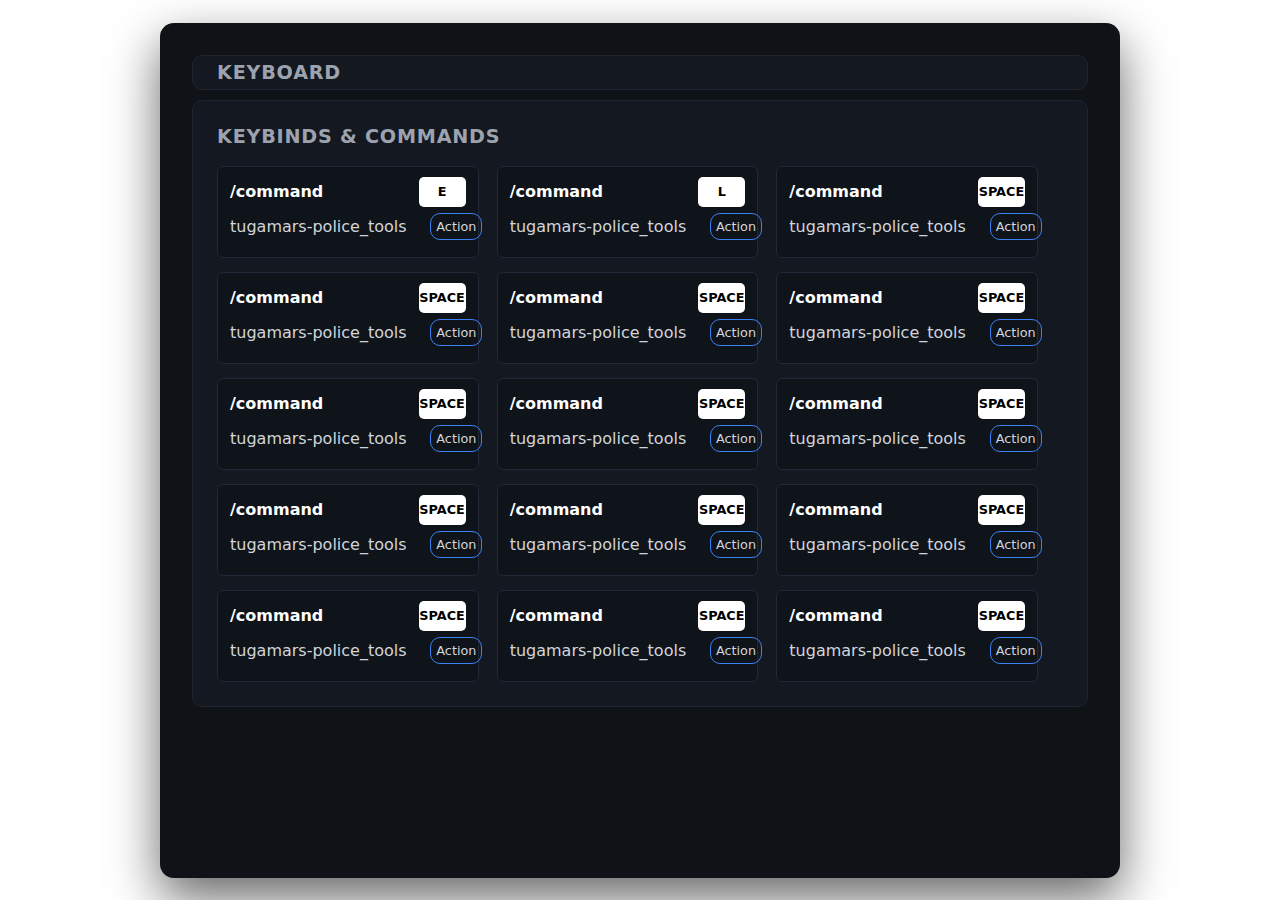
<file: nui/index.html>
<!DOCTYPE html>
<html lang="en">
<head>
    <meta charset="UTF-8" />
    <title>Keybinds & Commands</title>
    <link rel="stylesheet" href="style.css" />
</head>
<body>

<div class="app" id="app">

    <div class="panel panel-keyboard">
        <h2 onclick="expandKeyboard()">Keyboard</h2>
        <div style="display: flex; justify-content: center">
            <div class="keyboard-container"  id="keyboard-container" >
                <div class="keyboard">

                    <!-- Function row -->
                    <div class="row">
                        <div class="key" data-key="ESCAPE">Esc</div>
                        <div class="key" data-key="F1">F1</div>
                        <div class="key" data-key="F2">F2</div>
                        <div class="key" data-key="F3">F3</div>
                        <div class="key" data-key="F4">F4</div>
                        <div class="key" data-key="F5">F5</div>
                        <div class="key" data-key="F6">F6</div>
                        <div class="key" data-key="F7">F7</div>
                        <div class="key" data-key="F8">F8</div>
                        <div class="key" data-key="F9">F9</div>
                        <div class="key" data-key="F10">F10</div>
                        <div class="key" data-key="F11">F11</div>
                        <div class="key" data-key="F12">F12</div>

                        <div class="key wider" data-key="DELETE" style="min-width: 85px;">Delete</div>

                        <div class="key hidden"></div>

                        <div class="key wide" data-key="PAGEUP" style="margin-left: 15px;">Pg Up</div>
                        <div class="key" data-key="HOME">Home</div>
                        <div class="key" data-key="END">End</div>
                        <div class="key" data-key="PAGEDOWN">Pg Down</div>
                    </div>

                    <!-- Number row -->
                    <div class="row">
                        <div class="key" data-key="GRAVE">`</div>
                        <div class="key" data-key="1">1</div>
                        <div class="key" data-key="2">2</div>
                        <div class="key" data-key="3">3</div>
                        <div class="key" data-key="4">4</div>
                        <div class="key" data-key="5">5</div>
                        <div class="key" data-key="6">6</div>
                        <div class="key" data-key="7">7</div>
                        <div class="key" data-key="8">8</div>
                        <div class="key" data-key="9">9</div>
                        <div class="key" data-key="0">0</div>
                        <div class="key" data-key="MINUS">-</div>
                        <div class="key" data-key="EQUALS">=</div>
                        <div class="key wider" data-key="BACKSPACE" style="min-width: 95px;">Backspace</div>
                        <div class="key hidden"></div>

                        <div class="key wide" data-key="NUMLOCK" style="margin-left: 15px;">NLOCK</div>
                        <div class="key" data-key="NUMPAD_DIVIDE">/</div>
                        <div class="key" data-key="NUMPAD_MULTIPLY">*</div>
                        <div class="key" data-key="NUMPAD_SUBTRACT">-</div>

                    </div>

                    <!-- QWERTY row -->
                    <div class="row">
                        <div class="key wider" data-key="TAB">Tab</div>
                        <div class="key" data-key="Q">Q</div>
                        <div class="key" data-key="W">W</div>
                        <div class="key" data-key="E">E</div>
                        <div class="key" data-key="R">R</div>
                        <div class="key" data-key="T">T</div>
                        <div class="key" data-key="Y">Y</div>
                        <div class="key" data-key="U">U</div>
                        <div class="key" data-key="I">I</div>
                        <div class="key" data-key="O">O</div>
                        <div class="key" data-key="P">P</div>
                        <div class="key" data-key="LEFTBRACKET">[</div>
                        <div class="key" data-key="RIGHTBRACKET">]</div>
                        <div class="key" data-key="BACKSLASH" style="min-width: 45px;">\</div>

                        <div class="key hidden"></div>

                        <div class="key" data-key="NUMPAD7" style="margin-left: 15px;">7</div>
                        <div class="key" data-key="NUMPAD8">8</div>
                        <div class="key" data-key="NUMPAD9">9</div>
                        <div class="key wide" data-key="NUMPAD_ADD">+</div>
                    </div>

                    <!-- Home row -->
                    <div class="row">
                        <div class="key wider" data-key="CAPSLOCK">Caps</div>
                        <div class="key" data-key="A">A</div>
                        <div class="key" data-key="S">S</div>
                        <div class="key" data-key="D">D</div>
                        <div class="key" data-key="F">F</div>
                        <div class="key" data-key="G">G</div>
                        <div class="key" data-key="H">H</div>
                        <div class="key" data-key="J">J</div>
                        <div class="key" data-key="K">K</div>
                        <div class="key" data-key="L">L</div>
                        <div class="key" data-key="SEMICOLON">;</div>
                        <div class="key" data-key="APOSTROPHE">'</div>
                        <div class="key enter" data-key="ENTER">Enter</div>

                        <div class="key hidden"></div>

                        <div class="key wide" data-key="NUMPAD4" style="margin-left: 15px;">4</div>
                        <div class="key wide" data-key="NUMPAD5">5</div>
                        <div class="key" data-key="NUMPAD6">6</div>
                        <div class="key wide" data-key="NUMPAD_ENTER">Enter</div>
                    </div>

                    <!-- Bottom letters -->
                    <div class="row">
                        <div class="key wider" data-key="LEFTSHIFT">Shift</div>
                        <div class="key" data-key="Z">Z</div>
                        <div class="key" data-key="X">X</div>
                        <div class="key" data-key="C">C</div>
                        <div class="key" data-key="V">V</div>
                        <div class="key" data-key="B">B</div>
                        <div class="key" data-key="N">N</div>
                        <div class="key" data-key="M">M</div>
                        <div class="key" data-key="COMMA">,</div>
                        <div class="key" data-key="PERIOD">.</div>
                        <div class="key" data-key="SLASH">/</div>
                        <div class="key wider" data-key="RIGHTSHIFT">Shift</div>


                        <div class="key" data-key="UP">↑</div>

                        <div class="key hidden"></div>

                        <div class="key wider ml" data-key="INSERT" style="margin-left: 15px;">Insert</div>
                        <div class="key" data-key="NUMPAD0">0</div>
                        <div class="key wide" data-key="NUMPAD_DECIMAL">.</div>
                    </div>

                    <!-- Space row -->
                    <div class="row">
                        <div class="key wide" data-key="LEFTCONTROL">Ctrl</div>
                        <div class="key wide" data-key="LEFTALT">Alt</div>
                        <div class="key space" data-key="SPACE">Space</div>
                        <div class="key wide" data-key="RIGHTALT">Alt</div>
                        <div class="key wide" data-key="RIGHTCONTROL">Ctrl</div>

                        <div class="key hidden"></div>
                        <div class="key" data-key="LEFT" style="margin-left: -10px;">←</div>
                        <div class="key" data-key="DOWN">↓</div>
                        <div class="key" data-key="RIGHT">→</div>
                    </div>



                </div>
            </div>
        </div>
    </div>


    <div class="panel">
        <h2>Keybinds & Commands</h2>

        <div class="grid" id="items">
            <div class="item" data-key="E">
                <div class="header">
                    <div class="title">/command</div>
                    <div class="keybind">E</div>
                </div>
                <div class="bottom">
                    <div class="resource">tugamars-police_tools</div>
                    <div class="action">
                        <span class="action-text">Action</span>
                    </div>
                </div>
            </div>
            <div class="item" data-key="L">
                <div class="header">
                    <div class="title">/command</div>
                    <div class="keybind">L</div>
                </div>
                <div class="bottom">
                    <div class="resource">tugamars-police_tools</div>
                    <div class="action">
                        <span class="action-text">Action</span>
                    </div>
                </div>
            </div>
            <div class="item">
                <div class="header">
                    <div class="title">/command</div>
                    <div class="keybind">Space</div>
                </div>
                <div class="bottom">
                    <div class="resource">tugamars-police_tools</div>
                    <div class="action">
                        <span class="action-text">Action</span>
                    </div>
                </div>
            </div>
            <div class="item">
                <div class="header">
                    <div class="title">/command</div>
                    <div class="keybind">Space</div>
                </div>
                <div class="bottom">
                    <div class="resource">tugamars-police_tools</div>
                    <div class="action">
                        <span class="action-text">Action</span>
                    </div>
                </div>
            </div>
            <div class="item">
                <div class="header">
                    <div class="title">/command</div>
                    <div class="keybind">Space</div>
                </div>
                <div class="bottom">
                    <div class="resource">tugamars-police_tools</div>
                    <div class="action">
                        <span class="action-text">Action</span>
                    </div>
                </div>
            </div>
            <div class="item">
                <div class="header">
                    <div class="title">/command</div>
                    <div class="keybind">Space</div>
                </div>
                <div class="bottom">
                    <div class="resource">tugamars-police_tools</div>
                    <div class="action">
                        <span class="action-text">Action</span>
                    </div>
                </div>
            </div>
            <div class="item">
                <div class="header">
                    <div class="title">/command</div>
                    <div class="keybind">Space</div>
                </div>
                <div class="bottom">
                    <div class="resource">tugamars-police_tools</div>
                    <div class="action">
                        <span class="action-text">Action</span>
                    </div>
                </div>
            </div>
            <div class="item">
                <div class="header">
                    <div class="title">/command</div>
                    <div class="keybind">Space</div>
                </div>
                <div class="bottom">
                    <div class="resource">tugamars-police_tools</div>
                    <div class="action">
                        <span class="action-text">Action</span>
                    </div>
                </div>
            </div>
            <div class="item">
                <div class="header">
                    <div class="title">/command</div>
                    <div class="keybind">Space</div>
                </div>
                <div class="bottom">
                    <div class="resource">tugamars-police_tools</div>
                    <div class="action">
                        <span class="action-text">Action</span>
                    </div>
                </div>
            </div>
            <div class="item">
                <div class="header">
                    <div class="title">/command</div>
                    <div class="keybind">Space</div>
                </div>
                <div class="bottom">
                    <div class="resource">tugamars-police_tools</div>
                    <div class="action">
                        <span class="action-text">Action</span>
                    </div>
                </div>
            </div>
            <div class="item">
                <div class="header">
                    <div class="title">/command</div>
                    <div class="keybind">Space</div>
                </div>
                <div class="bottom">
                    <div class="resource">tugamars-police_tools</div>
                    <div class="action">
                        <span class="action-text">Action</span>
                    </div>
                </div>
            </div>
            <div class="item">
                <div class="header">
                    <div class="title">/command</div>
                    <div class="keybind">Space</div>
                </div>
                <div class="bottom">
                    <div class="resource">tugamars-police_tools</div>
                    <div class="action">
                        <span class="action-text">Action</span>
                    </div>
                </div>
            </div>
            <div class="item">
                <div class="header">
                    <div class="title">/command</div>
                    <div class="keybind">Space</div>
                </div>
                <div class="bottom">
                    <div class="resource">tugamars-police_tools</div>
                    <div class="action">
                        <span class="action-text">Action</span>
                    </div>
                </div>
            </div>
            <div class="item">
                <div class="header">
                    <div class="title">/command</div>
                    <div class="keybind">Space</div>
                </div>
                <div class="bottom">
                    <div class="resource">tugamars-police_tools</div>
                    <div class="action">
                        <span class="action-text">Action</span>
                    </div>
                </div>
            </div>
            <div class="item">
                <div class="header">
                    <div class="title">/command</div>
                    <div class="keybind">Space</div>
                </div>
                <div class="bottom">
                    <div class="resource">tugamars-police_tools</div>
                    <div class="action">
                        <span class="action-text">Action</span>
                    </div>
                </div>
            </div>
        </div>
    </div>
</div>
    <script type="text/javascript" src="script.js"></script>
</body>
</html>
</file>
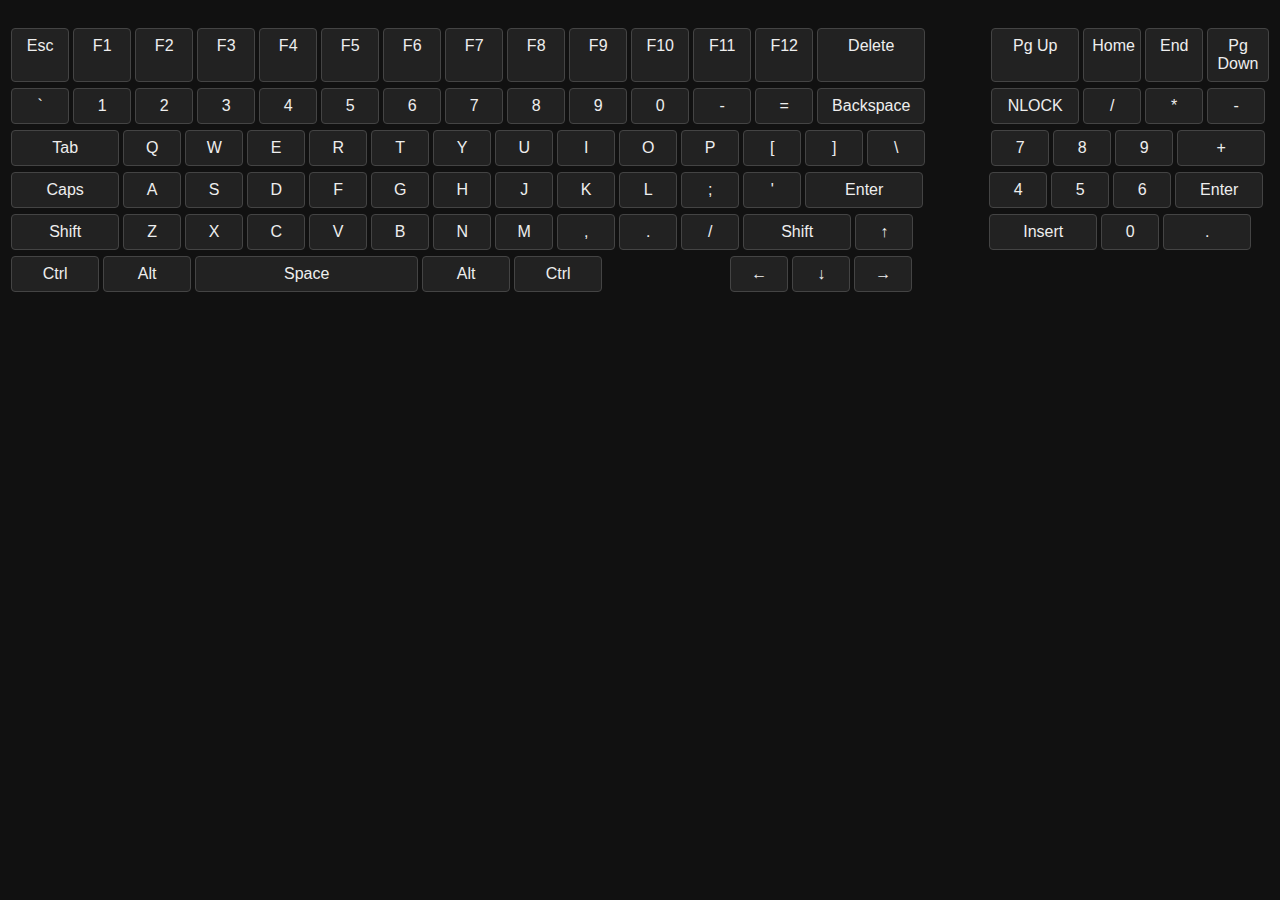
<file: nui/keyboard.html>
<!DOCTYPE html>
<html lang="en">
<head>
    <meta charset="UTF-8">
    <title>FiveM Keyboard Selector</title>

    <style>
        body {
            background: #111;
            display: flex;
            justify-content: center;
            padding: 20px;
        }

        .keyboard {
            display: flex;
            flex-direction: column;
            gap: 6px;
            font-family: Arial, sans-serif;
            color: #eee;
        }

        .row {
            display: flex;
            gap: 4px;
        }

        .key {
            background: #222;
            border: 1px solid #444;
            border-radius: 4px;
            padding: 8px;
            min-width: 40px;
            text-align: center;
            cursor: pointer;
            user-select: none;
            transition: 0.2s;
        }

        .key:hover {
            border-color: #3b82f6;
        }

        .key.wide { min-width: 70px; }
        .key.wider { min-width: 90px; }
        .key.enter { min-width: 100px; }
        .key.space { min-width: 205px; }

        .key.selected {
            background: #3b82f6;
            color: #000;
        }

        .key.hidden {
            background:transparent;
            border-color:transparent;
        }

        .key:active {
            transform: scale(0.95);
        }

        .ml {
            margin-left: 10px;
        }
    </style>
</head>
<body>

<div class="keyboard">

    <!-- Function row -->
    <div class="row">
        <div class="key" data-key="KEY_ESCAPE">Esc</div>
        <div class="key" data-key="KEY_F1">F1</div>
        <div class="key" data-key="KEY_F2">F2</div>
        <div class="key" data-key="KEY_F3">F3</div>
        <div class="key" data-key="KEY_F4">F4</div>
        <div class="key" data-key="KEY_F5">F5</div>
        <div class="key" data-key="KEY_F6">F6</div>
        <div class="key" data-key="KEY_F7">F7</div>
        <div class="key" data-key="KEY_F8">F8</div>
        <div class="key" data-key="KEY_F9">F9</div>
        <div class="key" data-key="KEY_F10">F10</div>
        <div class="key" data-key="KEY_F11">F11</div>
        <div class="key" data-key="KEY_F12">F12</div>

        <div class="key wider" data-key="KEY_DELETE">Delete</div>

        <div class="key hidden"></div>

        <div class="key wide" data-key="KEY_PAGEUP">Pg Up</div>
        <div class="key" data-key="KEY_HOME">Home</div>
        <div class="key" data-key="KEY_END">End</div>
        <div class="key" data-key="KEY_PAGEDOWN">Pg Down</div>
    </div>

    <!-- Number row -->
    <div class="row">
        <div class="key" data-key="KEY_GRAVE">`</div>
        <div class="key" data-key="KEY_1">1</div>
        <div class="key" data-key="KEY_2">2</div>
        <div class="key" data-key="KEY_3">3</div>
        <div class="key" data-key="KEY_4">4</div>
        <div class="key" data-key="KEY_5">5</div>
        <div class="key" data-key="KEY_6">6</div>
        <div class="key" data-key="KEY_7">7</div>
        <div class="key" data-key="KEY_8">8</div>
        <div class="key" data-key="KEY_9">9</div>
        <div class="key" data-key="KEY_0">0</div>
        <div class="key" data-key="KEY_MINUS">-</div>
        <div class="key" data-key="KEY_EQUALS">=</div>
        <div class="key wider" data-key="KEY_BACKSPACE">Backspace</div>
        <div class="key hidden"></div>

        <div class="key wide" data-key="KEY_NUMLOCK">NLOCK</div>
        <div class="key" data-key="KEY_NUMPAD_DIVIDE">/</div>
        <div class="key" data-key="KEY_NUMPAD_MULTIPLY">*</div>
        <div class="key" data-key="KEY_NUMPAD_SUBTRACT">-</div>

    </div>

    <!-- QWERTY row -->
    <div class="row">
        <div class="key wider" data-key="KEY_TAB">Tab</div>
        <div class="key" data-key="KEY_Q">Q</div>
        <div class="key" data-key="KEY_W">W</div>
        <div class="key" data-key="KEY_E">E</div>
        <div class="key" data-key="KEY_R">R</div>
        <div class="key" data-key="KEY_T">T</div>
        <div class="key" data-key="KEY_Y">Y</div>
        <div class="key" data-key="KEY_U">U</div>
        <div class="key" data-key="KEY_I">I</div>
        <div class="key" data-key="KEY_O">O</div>
        <div class="key" data-key="KEY_P">P</div>
        <div class="key" data-key="KEY_LEFTBRACKET">[</div>
        <div class="key" data-key="KEY_RIGHTBRACKET">]</div>
        <div class="key" data-key="KEY_BACKSLASH">\</div>

        <div class="key hidden"></div>

        <div class="key" data-key="KEY_NUMPAD7">7</div>
        <div class="key" data-key="KEY_NUMPAD8">8</div>
        <div class="key" data-key="KEY_NUMPAD9">9</div>
        <div class="key wide" data-key="KEY_NUMPAD_ADD">+</div>
    </div>

    <!-- Home row -->
    <div class="row">
        <div class="key wider" data-key="KEY_CAPSLOCK">Caps</div>
        <div class="key" data-key="KEY_A">A</div>
        <div class="key" data-key="KEY_S">S</div>
        <div class="key" data-key="KEY_D">D</div>
        <div class="key" data-key="KEY_F">F</div>
        <div class="key" data-key="KEY_G">G</div>
        <div class="key" data-key="KEY_H">H</div>
        <div class="key" data-key="KEY_J">J</div>
        <div class="key" data-key="KEY_K">K</div>
        <div class="key" data-key="KEY_L">L</div>
        <div class="key" data-key="KEY_SEMICOLON">;</div>
        <div class="key" data-key="KEY_APOSTROPHE">'</div>
        <div class="key enter" data-key="KEY_ENTER">Enter</div>

        <div class="key hidden"></div>

        <div class="key" data-key="KEY_NUMPAD4">4</div>
        <div class="key" data-key="KEY_NUMPAD5">5</div>
        <div class="key" data-key="KEY_NUMPAD6">6</div>
        <div class="key wide" data-key="KEY_NUMPAD_ENTER">Enter</div>
    </div>

    <!-- Bottom letters -->
    <div class="row">
        <div class="key wider" data-key="KEY_LEFTSHIFT">Shift</div>
        <div class="key" data-key="KEY_Z">Z</div>
        <div class="key" data-key="KEY_X">X</div>
        <div class="key" data-key="KEY_C">C</div>
        <div class="key" data-key="KEY_V">V</div>
        <div class="key" data-key="KEY_B">B</div>
        <div class="key" data-key="KEY_N">N</div>
        <div class="key" data-key="KEY_M">M</div>
        <div class="key" data-key="KEY_COMMA">,</div>
        <div class="key" data-key="KEY_PERIOD">.</div>
        <div class="key" data-key="KEY_SLASH">/</div>
        <div class="key wider" data-key="KEY_RIGHTSHIFT">Shift</div>


        <div class="key" data-key="KEY_UP">↑</div>

        <div class="key hidden"></div>

        <div class="key wider ml" data-key="KEY_INSERT">Insert</div>
        <div class="key" data-key="KEY_NUMPAD0">0</div>
        <div class="key wide" data-key="KEY_NUMPAD_DECIMAL">.</div>
    </div>

    <!-- Space row -->
    <div class="row">
        <div class="key wide" data-key="KEY_LEFTCONTROL">Ctrl</div>
        <div class="key wide" data-key="KEY_LEFTALT">Alt</div>
        <div class="key space" data-key="KEY_SPACE">Space</div>
        <div class="key wide" data-key="KEY_RIGHTALT">Alt</div>
        <div class="key wide" data-key="KEY_RIGHTCONTROL">Ctrl</div>

        <div class="key hidden"></div>
        <div class="key hidden"></div>
        <div class="key" data-key="KEY_LEFT">←</div>
        <div class="key" data-key="KEY_DOWN">↓</div>
        <div class="key" data-key="KEY_RIGHT">→</div>
    </div>



</div>

<script>
    document.querySelectorAll(".key").forEach(key => {
        key.addEventListener("click", () => {
            key.classList.toggle("selected");
            if (key.dataset.key) {
                console.log(key.dataset.key);
            }
        });
    });
</script>

</body>
</html>
</file>
<file: nui/style.css>
/* CSS Reset */
* {
    box-sizing: border-box;
    margin: 0;
    padding: 0;
    font-family: system-ui, -apple-system, BlinkMacSystemFont, "Segoe UI", sans-serif;
}

/* Background */
body {
    background: transparent;
    color: #e5e7eb;
    min-height: 100vh;
    display: flex;
    align-items: center;
    justify-content: center;
}

/* Outer container */
.app {
    background: #0f1216;
    padding: 32px;
    border-radius: 14px;
    box-shadow: 0 20px 50px rgba(0, 0, 0, 0.6);
    /*display: none;*/
    height: 95vh;
}

/* Inner panel */
.panel {
    background: #141820;
    padding: 24px;
    border-radius: 10px;
    border: 1px solid #1f2430;
    width: 70vw;
}

/* Title */
.panel h2 {
    font-size: 1.2rem;
    font-weight: 600;
    text-transform: uppercase;
    color: #9ca3af;
    margin-bottom: 18px;
    letter-spacing: 0.04em;
}

/* Grid layout */
.grid {
    display: grid;
    grid-template-columns: repeat(3, 1fr);
    gap: 14px 18px;
    max-height: 70vh;
    overflow-y: auto;
    scrollbar-color: rgba(0, 0, 0, 0.4) #000000;
    scrollbar-gutter: stable;
    padding-right: 10px;
}

/* Keybind item */
.item {
    background: #0f131a;
    border: 1px solid #232838;
    border-radius: 6px;
    padding: 10px 12px;
    color: #d1d5db;
    transition: all 0.15s ease;
    font-size: 1rem;
}

/* Hover effect */
.item:hover {
    background: #161b26;
    border-color: #3b82f6;
    color: #ffffff;
}

/* Responsive */
@media (max-width: 680px) {
    .panel {
        width: 100%;
    }

    .grid {
        grid-template-columns: repeat(2, 1fr);
    }
}

.header {
    font-weight: bolder;
    color:#FFF;
}

.title {
    width: 80%;
    float: left;
}

.keybind {
    width: 20%;
    float: right;
    background-color:#FFF;
    border-radius:5px;
    color:#000;
    text-align: center;
    vertical-align: middle;
    font-size: 0.8rem;
    text-transform: uppercase;
}

.resource {
    width: 85%;
    float: left;
    text-align: left;
}

.action {
    width: 15%;
    float: right;
    text-align: right;
    font-size: 0.8rem;
    vertical-align: middle;
}

.action-text {
    border-radius: 10px;
    padding: 5px;
    border: 1px solid #3b82f6;
}

.bottom, .header {
    width: 100%;
    height: 35px;
    line-height: 30px;
}

.keyboard {
    display: flex;
    width: 100%;
    flex-direction: column;
    gap: 6px;
    font-family: Arial, sans-serif;
    color: #eee;
}

.row {
    display: flex;
    gap: 4px;
}

.key {
    background: #222;
    border: 1px solid #444;
    border-radius: 4px;
    padding: 8px;
    min-width: 40px;
    text-align: center;
    cursor: pointer;
    user-select: none;
    transition: 0.2s;
}

.key:hover {
    border-color: #3b82f6;
}

.key.wide { min-width: 70px; }
.key.wider { min-width: 90px; }
.key.enter { min-width: 90px; }
.key.space { min-width: 205px; }

.key.selected {
    background: #3b82f6;
    color: #000;
}

.key.hidden {
    background:transparent;
    border-color:transparent;
}

.key:active {
    transform: scale(0.95);
}

.ml {
    margin-left: 10px;
}

.keyboard-container {
    background: #141820;
    justify-content: center;
    display: none;
    margin-top: 10px;
}

.panel-keyboard {
    margin-bottom: 10px;
    padding-bottom: 5px;
    padding-top: 5px;
}

.panel-keyboard > h2 {
    margin-bottom:0;
    cursor: pointer;
}

.search-form {
    height: 30px;
    width: 20vw;
    float: right;
    background: #0f0f10;
    border: none;
    color: #FFF;
    padding: 5px;
    padding-left: 10px;
    font-weight: bold;
}

.search-form:focus, .search-form:focus-visible {
    border: none;
    outline: none;
}
</file>
